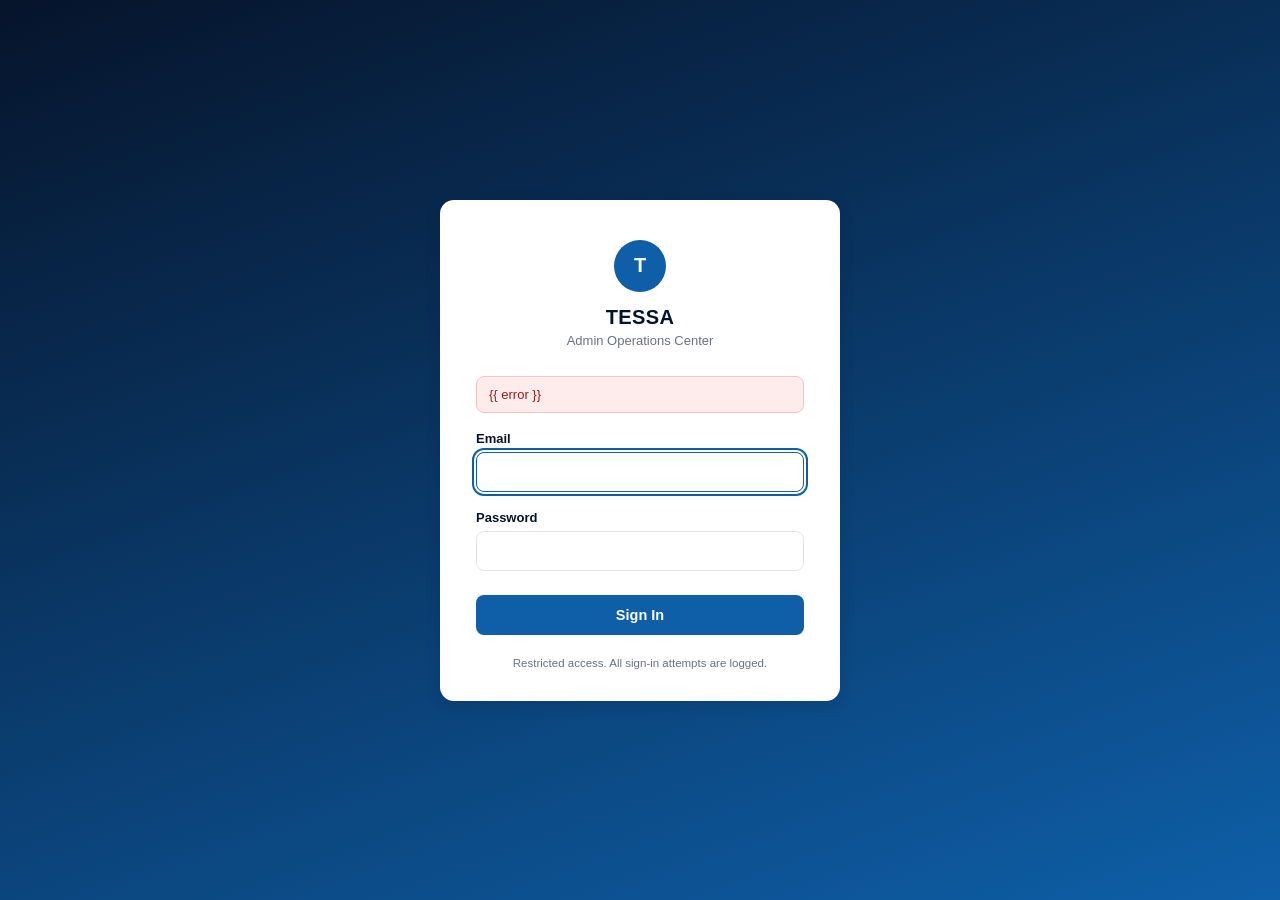
<file: templates/admin/login.html>
<!DOCTYPE html>
<html lang="en">
<head>
<meta charset="UTF-8">
<meta name="viewport" content="width=device-width, initial-scale=1">
<meta name="robots" content="noindex, nofollow">
<title>TESSA Admin — Sign In</title>
<style>
  :root {
    --ird-blue: #0e5fa8;
    --ird-blue-dark: #06142b;
    --ird-blue-light: #eaf3ff;
    --ird-white: #ffffff;
    --ird-gray: #6b7280;
    --ird-border: #e2e6ec;
    --radius: 14px;
    --shadow: 0 4px 16px rgba(6, 20, 43, 0.14);
  }
  * { box-sizing: border-box; }
  body {
    margin: 0;
    min-height: 100vh;
    display: flex;
    align-items: center;
    justify-content: center;
    font-family: -apple-system, BlinkMacSystemFont, "Segoe UI", Roboto, Arial, sans-serif;
    background: linear-gradient(160deg, var(--ird-blue-dark) 0%, var(--ird-blue) 100%);
    padding: 24px;
  }
  .admin-login-card {
    width: 100%;
    max-width: 400px;
    background: var(--ird-white);
    border-radius: var(--radius);
    box-shadow: var(--shadow);
    padding: 40px 36px 32px;
  }
  .admin-login-brand {
    text-align: center;
    margin-bottom: 28px;
  }
  .admin-login-brand .mark {
    width: 52px; height: 52px;
    border-radius: 50%;
    background: var(--ird-blue);
    color: #fff;
    display: flex; align-items: center; justify-content: center;
    font-weight: 700; font-size: 20px;
    margin: 0 auto 14px;
  }
  .admin-login-brand h1 {
    margin: 0; font-size: 20px; color: var(--ird-blue-dark); letter-spacing: 0.02em;
  }
  .admin-login-brand p {
    margin: 4px 0 0; font-size: 13px; color: var(--ird-gray);
  }
  .admin-login-field { margin-bottom: 18px; }
  .admin-login-field label {
    display: block; font-size: 13px; font-weight: 600; color: var(--ird-blue-dark); margin-bottom: 6px;
  }
  .admin-login-field input {
    width: 100%; padding: 11px 12px; font-size: 14px;
    border: 1px solid var(--ird-border); border-radius: 8px;
    outline-offset: 2px;
  }
  .admin-login-field input:focus { border-color: var(--ird-blue); outline: 2px solid var(--ird-blue); }
  .admin-login-submit {
    width: 100%; padding: 12px; margin-top: 6px;
    background: var(--ird-blue); color: #fff; border: none; border-radius: 8px;
    font-size: 14.5px; font-weight: 600; cursor: pointer;
  }
  .admin-login-submit:hover { background: var(--ird-blue-dark); }
  .admin-login-error {
    background: #fdeceb; color: #9c1c1c; border: 1px solid #f3c6c2;
    border-radius: 8px; padding: 10px 12px; font-size: 13px; margin-bottom: 18px;
  }
  .admin-login-error:empty { display: none; }
  .admin-login-footnote {
    text-align: center; font-size: 11.5px; color: var(--ird-gray); margin-top: 22px;
  }
</style>
</head>
<body>
  <main class="admin-login-card">
    <div class="admin-login-brand">
      <div class="mark" aria-hidden="true">T</div>
      <h1>TESSA</h1>
      <p>Admin Operations Center</p>
    </div>

    <div class="admin-login-error" role="alert">{{ error }}</div>

    <form method="post" action="/admin/login" autocomplete="off">
      <div class="admin-login-field">
        <label for="email">Email</label>
        <input type="email" id="email" name="email" required autofocus autocomplete="username">
      </div>
      <div class="admin-login-field">
        <label for="password">Password</label>
        <input type="password" id="password" name="password" required autocomplete="current-password">
      </div>
      <button type="submit" class="admin-login-submit">Sign In</button>
    </form>

    <div class="admin-login-footnote">
      Restricted access. All sign-in attempts are logged.
    </div>
  </main>
</body>
</html>
</file>
